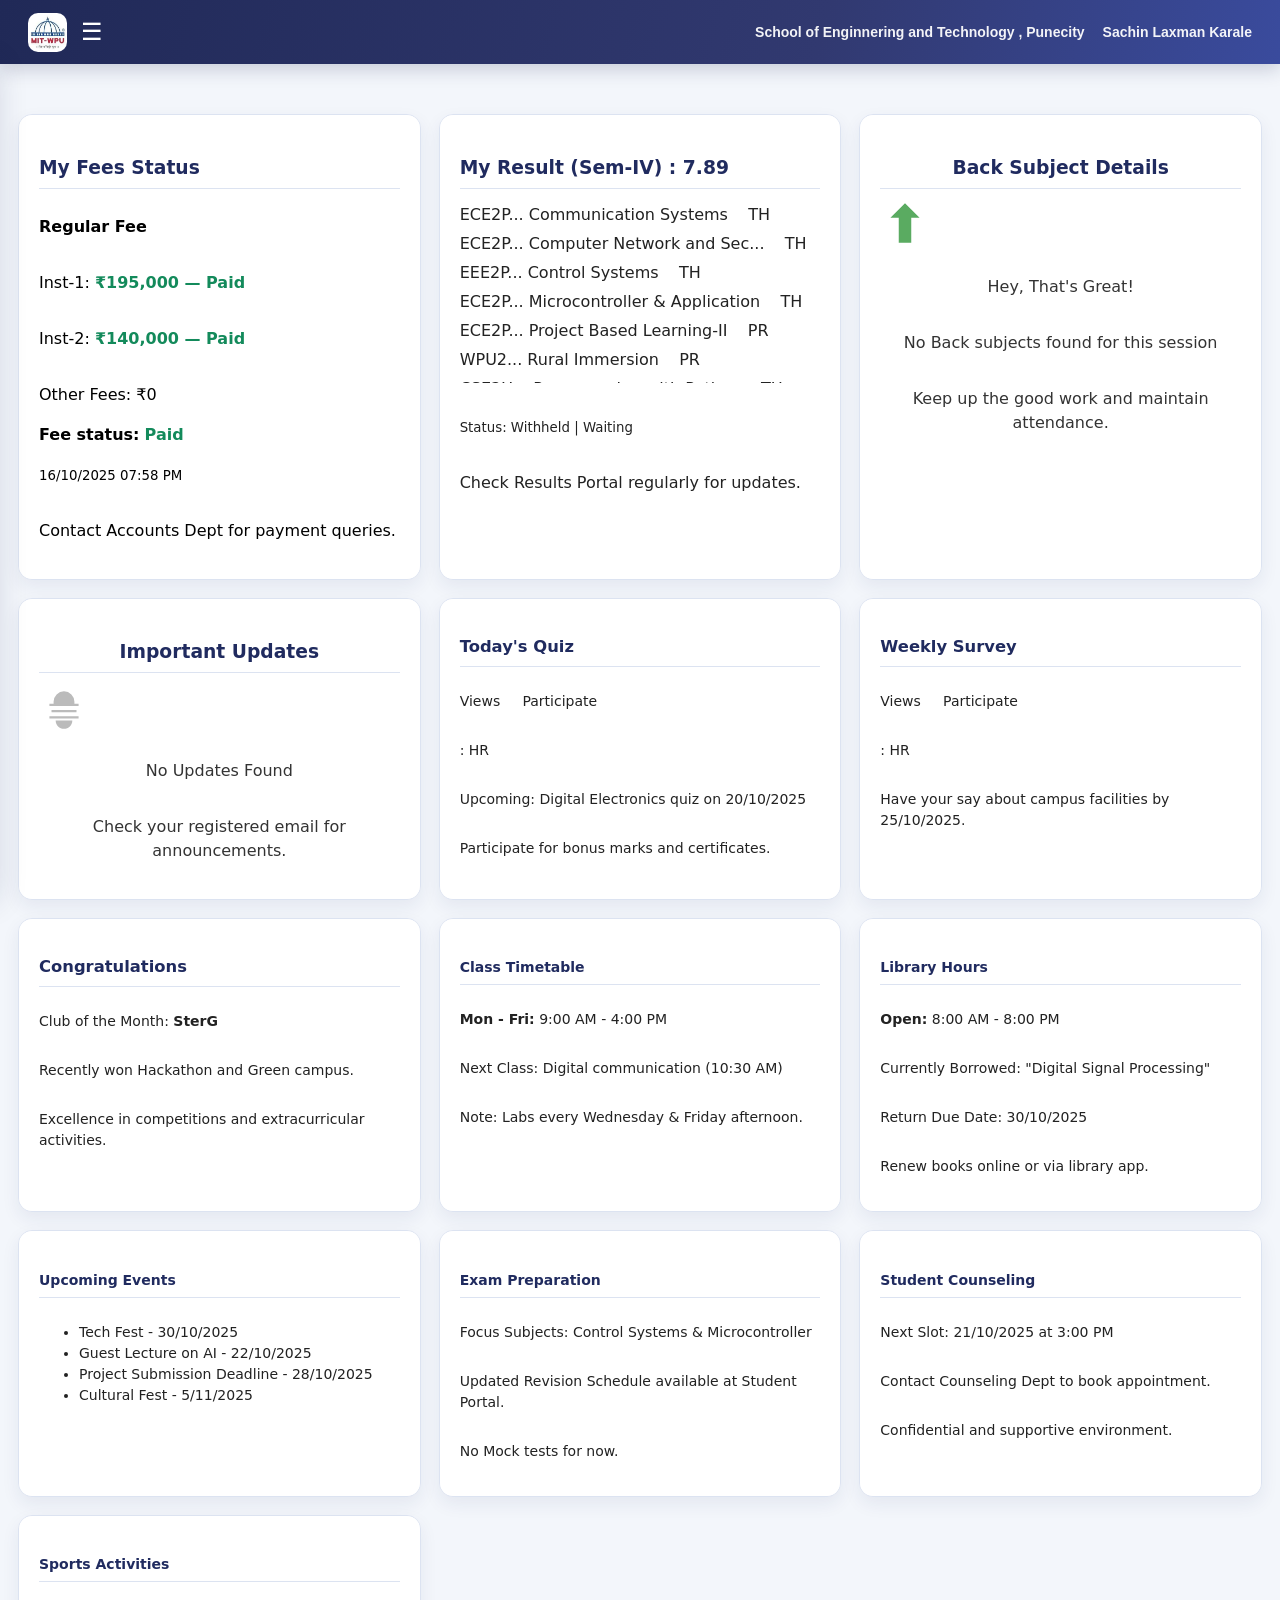
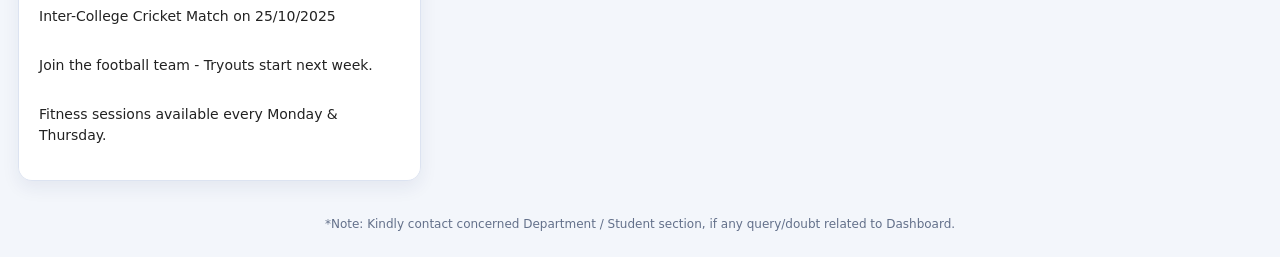
<file: index.html>
<!DOCTYPE html>
<html lang="en">
<head>
    <meta charset="UTF-8">
    <meta name="viewport" content="width=device-width, initial-scale=1.0">
    <title>Home page</title>
    <link  rel='stylesheet' href="home.css" >
    <link rel="stylesheet" href="portal.css">
    <script src="portal.js" defer></script>
    <link rel = "icon" href ="https://erp.mitwpu.edu.in/New_css/favicon/apple-touch-icon.png" >

</head>
<body>
    <style>
/* Navbar Container */
.navbar {
  color:#f0f0f0;
  position:fixed;
  margin:0;
  top:0;
  height:45px;

  


  display: flex;
  align-items: center;
  justify-content:left;

  
  background: #313970;
  
  font-family: Arial, sans-serif;
  
}

/* Left side: logo + hamburger */
.nav-left {
  display: flex;
  align-items: center;
  gap: 15px;
}

/* Logo */
.nav-left img {
  height: 40px;
}

/* Hamburger icon */
.hamburger {
  font-size: 26px;
  cursor: pointer;
  user-select: none;
  color: white;
}

/* Dropdown menu */
.menu-dropdown {
  display: none;
  position: absolute;
  top: 60px;
  left: 70px;
  background: white;
  border-radius: 6px;
  box-shadow: 0 4px 10px rgba(0,0,0,0.15);
  overflow: hidden;
  z-index: 1000;
}

.menu-dropdown a {
  display: block;
  padding: 10px 18px;
  text-decoration: none;
  color: #333;
  white-space: nowrap;
  transition: background 0.2s;
}

.menu-dropdown a:hover {
  background-color: #f0f0f0;
}

/* Right-side links */
.nav-links {
  display: flex;
  align-items: center;
  gap: 25px;
}

.nav-links a {
  text-decoration: none;
  color: white;
  font-weight: 800;
  transition: color 0.3s;

}
#title1{
    margin-left:30px;



}
#title2{
    margin-left:200px;
    padding-left:500px;


}

.nav-links a:hover {
  color: grey;
}

/* Responsive (optional) */
@media (max-width: 600px) {
  .nav-links {
    display: none;
  }
}
</style>
</head>
<body>

<!-- ✅ Navbar -->
<nav class="navbar">
  <div class="nav-left">
    <img src="[data-uri]" alt="Logo">
    <div class="hamburger" onclick="toggleMenu()">&#9776;</div>
  </div>

  <!-- Dropdown -->
  <div class="menu-dropdown" id="menuDropdown">
    <a href="login.html" >Login</a>
    <a href="profile.html">Profile</a>
    <a href="attendence.html">Attendence</a>
    <a href="timetable.html">Timetable</a>
    <a href="result.html">Result</a>
    <a href="onlinelibrary.html"> E-library</a>
    <a href = "Fees.html">Fee Payment</a>
    <a href="hallticket.html">HallTicket</a>
    <a href = "achievement.html" >Achievements</a>
    <a href="academics.html" >Academics</a>
  </div>

  <div class="nav-links">
    <a href="home.html" id ="title1">School of Enginnering and Technology , Punecity</a>
    <a href="profile.html" id ="title2">Sachin Laxman Karale</a>
   
  </div>
</nav>

</head>
<body>

    <!DOCTYPE html>
<html lang="en">
<head>
<meta charset="UTF-8" />
<meta name="viewport" content="width=device-width, initial-scale=1" />
<title>Home page</title>
<style>
  body {
    font-family: Arial, sans-serif;
    background: #f7f5f0;
    margin: 20px;
    color: #333;
  }

  .dashboard {
    background-color:white;

    display: flex;
    flex-wrap: wrap;
    margin: 0 -8px; /* compensate internal box margin */
  }

  .box {
    background: white;
    border-radius: 6px;
    box-shadow: 0 2px 5px rgb(0 0 0 / 0.1);
    padding: 16px 20px;
    flex: 1 1 30%;
    min-width: 300px;
    max-width: 33.33%;
    box-sizing: border-box;
    margin: 0 8px 0 8px;
    height: 300px; /* uniform height */
    display: flex;
    flex-direction: column;
    justify-content: flex-start;
    position: relative;
    color: #222;
    overflow: hidden;
  }

  /* Remove bottom margin, no gaps vertically */
  .dashboard .box:not(:nth-child(3n)) {
    margin-right: 0;
  }

  .box h3, .box h4 {
    margin-bottom: 10px;
    border-bottom: 1px solid #ddd;
    padding-bottom: 6px;
    font-weight: 700;
  }

  .fees-status .paid {
    color: green;
  }

  ul.result-list {
    list-style: none;
    padding-left: 0;
    margin-top: 4px;
    overflow-y: auto;
    max-height: 180px;
  }

  ul.result-list li {
    margin-bottom: 5px;
  }

  .back-subjects,
  .important-updates {
    text-align: center;
  }

  .important-updates svg,
  .back-subjects svg {
    width: 50px;
    height: 50px;
    margin-bottom: 10px;
  }

  .small {
    max-width: 22%;
    height: 300px;
  }

  .quiz, .survey, .congratulations,
  .new-box {
    font-size: 14px;
    overflow-y: auto;
  }

  /* Background images placeholders - replace with actual images */
  .fees-status {
    background: url('https://www.transparenttextures.com/patterns/asfalt-dark.png') no-repeat center center/cover;
    color: black;
  }
  .my-result {
    background: url('https://www.transparenttextures.com/patterns/diagmonds-light.png') no-repeat center center/cover;
  }
  .back-subjects {
    background: url('https://www.transparenttextures.com/patterns/gplay.png') no-repeat center center/cover;
    color: #333;
  }
  .important-updates {
    background: url('https://www.transparenttextures.com/patterns/geometry2.png') no-repeat center center/cover;
    color: #333;
  }

  /* Repeat for smaller boxes */
  .quiz {
    background: url('https://www.transparenttextures.com/patterns/escheresque.png') no-repeat center center/cover;
  }
  .survey {
    background: url('https://www.transparenttextures.com/patterns/wood-pattern.png') no-repeat center center/cover;
  }
  .congratulations {
    background: url('https://www.transparenttextures.com/patterns/cubes.png') no-repeat center center/cover;
  }

  /* New boxes row */
  .new-box {
    background: url('https://www.transparenttextures.com/patterns/diamond-upholstery.png') no-repeat center center/cover;
  }
  
  /* Overlay to soften background */
  .box::after {
    content: "";
    position: absolute;
    inset: 0;
    background-color: rgba(255,255,255,0.7);
    pointer-events: none;
  }

  /* Put content on top */
  .box > * {
    position: relative;
    z-index: 1;
  }

  .footer-note {
    margin-top: 20px;
    font-size: 12px;
    color: #999;
    text-align: center;
  }
</style>
</head>
<body>

<div class="dashboard">

  <div class="box fees-status">
    <h3>My Fees Status</h3>
    <p><strong>Regular Fee</strong></p>
    <p>Inst-1: <span class="paid">₹195,000 — Paid</span></p>
    <p>Inst-2: <span class="paid">₹140,000 — Paid</span></p>
    <p>Other Fees: ₹0</p>
    <div><strong>Fee status:</strong> <span class="paid">Paid</span></div>
    <p><small>16/10/2025 07:58 PM</small></p>
    <p>Contact Accounts Dept for payment queries.</p>
  </div>

  <div class="box my-result">
    <h3>My Result (Sem-IV) : 7.89</h3>
    <ul class="result-list">
      <li>ECE2P... Communication Systems &nbsp;&nbsp;&nbsp;TH</li>
      <li>ECE2P... Computer Network and Sec... &nbsp;&nbsp;&nbsp;TH</li>
      <li>EEE2P... Control Systems &nbsp;&nbsp;&nbsp;TH</li>
      <li>ECE2P... Microcontroller & Application &nbsp;&nbsp;&nbsp;TH</li>
      <li>ECE2P... Project Based Learning-II &nbsp;&nbsp;&nbsp;PR</li>
      <li>WPU2... Rural Immersion &nbsp;&nbsp;&nbsp;PR</li>
      <li>CSE2U... Programming with Python &nbsp;&nbsp;&nbsp;TH</li>
    </ul>
    <p><small>Status: Withheld | Waiting</small></p>
    <p>Check Results Portal regularly for updates.</p>
  </div>

  <div class="box back-subjects">
    <h3>Back Subject Details</h3>
    <svg viewBox="0 0 24 24" fill="#5AAB61" xmlns="http://www.w3.org/2000/svg">
      <path d="M9 21H15V12H9V21ZM12 2L5 9H9V15H15V9H19L12 2Z"/>
    </svg>
    <p>Hey, That's Great!</p>
    <p>No Back subjects found for this session</p>
    <p>Keep up the good work and maintain attendance.</p>
  </div>

  <div class="box important-updates">
    <h3>Important Updates</h3>
    <svg width="50" height="50" fill="#BBB" viewBox="0 0 24 24" xmlns="http://www.w3.org/2000/svg" style="margin-bottom:10px;">
      <path d="M12 22C14.21 22 16 20.21 16 18H8C8 20.21 9.79 22 12 22ZM19 17H5V16H19V17ZM17 10V9A5 5 0 0 0 7 9V10H5V11H19V10ZM18 14H6V13H18V14Z"/>
    </svg>
    <p>No Updates Found</p>
    <p>Check your registered email for announcements.</p>
  </div>

  <div class="box quiz small">
    <h3>Today's Quiz</h3>
    <p>Views &nbsp;&nbsp;&nbsp; Participate</p>
    <p>: HR</p>
    <p>Upcoming: Digital Electronics quiz on 20/10/2025</p>
    <p>Participate for bonus marks and certificates.</p>
  </div>

  <div class="box survey small">
    <h3>Weekly Survey</h3>
    <p>Views &nbsp;&nbsp;&nbsp; Participate</p>
    <p>: HR</p>
    <p>Have your say about campus facilities by 25/10/2025.</p>
  </div>

  <div class="box congratulations small">
    <h3>Congratulations</h3>
    <p>Club of the Month: <strong>SterG</strong></p>
    <p>Recently won Hackathon and Green campus.</p>
    <p>Excellence in competitions and extracurricular activities.</p>
  </div>

  <!-- New row of boxes -->

  <div class="box new-box">
    <h4>Class Timetable</h4>
    <p><strong>Mon - Fri:</strong> 9:00 AM - 4:00 PM</p>
    <p>Next Class: Digital communication (10:30 AM)</p>
    <p>Note: Labs every Wednesday & Friday afternoon.</p>
  </div>

  <div class="box new-box">
    <h4>Library Hours</h4>
    <p><strong>Open:</strong> 8:00 AM - 8:00 PM</p>
    <p>Currently Borrowed: "Digital Signal Processing"</p>
    <p>Return Due Date: 30/10/2025</p>
    <p>Renew books online or via library app.</p>
  </div>

  <div class="box new-box">
    <h4>Upcoming Events</h4>
    <ul>
      <li>Tech Fest - 30/10/2025</li>
      <li>Guest Lecture on AI - 22/10/2025</li>
      <li>Project Submission Deadline - 28/10/2025</li>
      <li>Cultural Fest - 5/11/2025</li>
    </ul>
  </div>

  <div class="box new-box">
    <h4>Exam Preparation</h4>
    <p>Focus Subjects: Control Systems & Microcontroller</p>
    <p>Updated Revision Schedule available at Student Portal.</p>
    <p>No Mock tests for now.</p>
  </div>

  <div class="box new-box">
    <h4>Student Counseling</h4>
    <p>Next Slot: 21/10/2025 at 3:00 PM</p>
    <p>Contact Counseling Dept to book appointment.</p>
    <p>Confidential and supportive environment.</p>
  </div>

  <div class="box new-box">
    <h4>Sports Activities</h4>
    <p>Inter-College Cricket Match on 25/10/2025</p>
    <p>Join the football team - Tryouts start next week.</p>
    <p>Fitness sessions available every Monday & Thursday.</p>
  </div>

</div>

<p class="footer-note">*Note: Kindly contact concerned Department / Student section, if any query/doubt related to Dashboard.</p>

</body>
</html>


<script>
function toggleMenu() {
  const menu = document.getElementById("menuDropdown");
  menu.style.display = (menu.style.display === "block") ? "none" : "block";
}
</script>
   

    
</body>
</html>
</file>
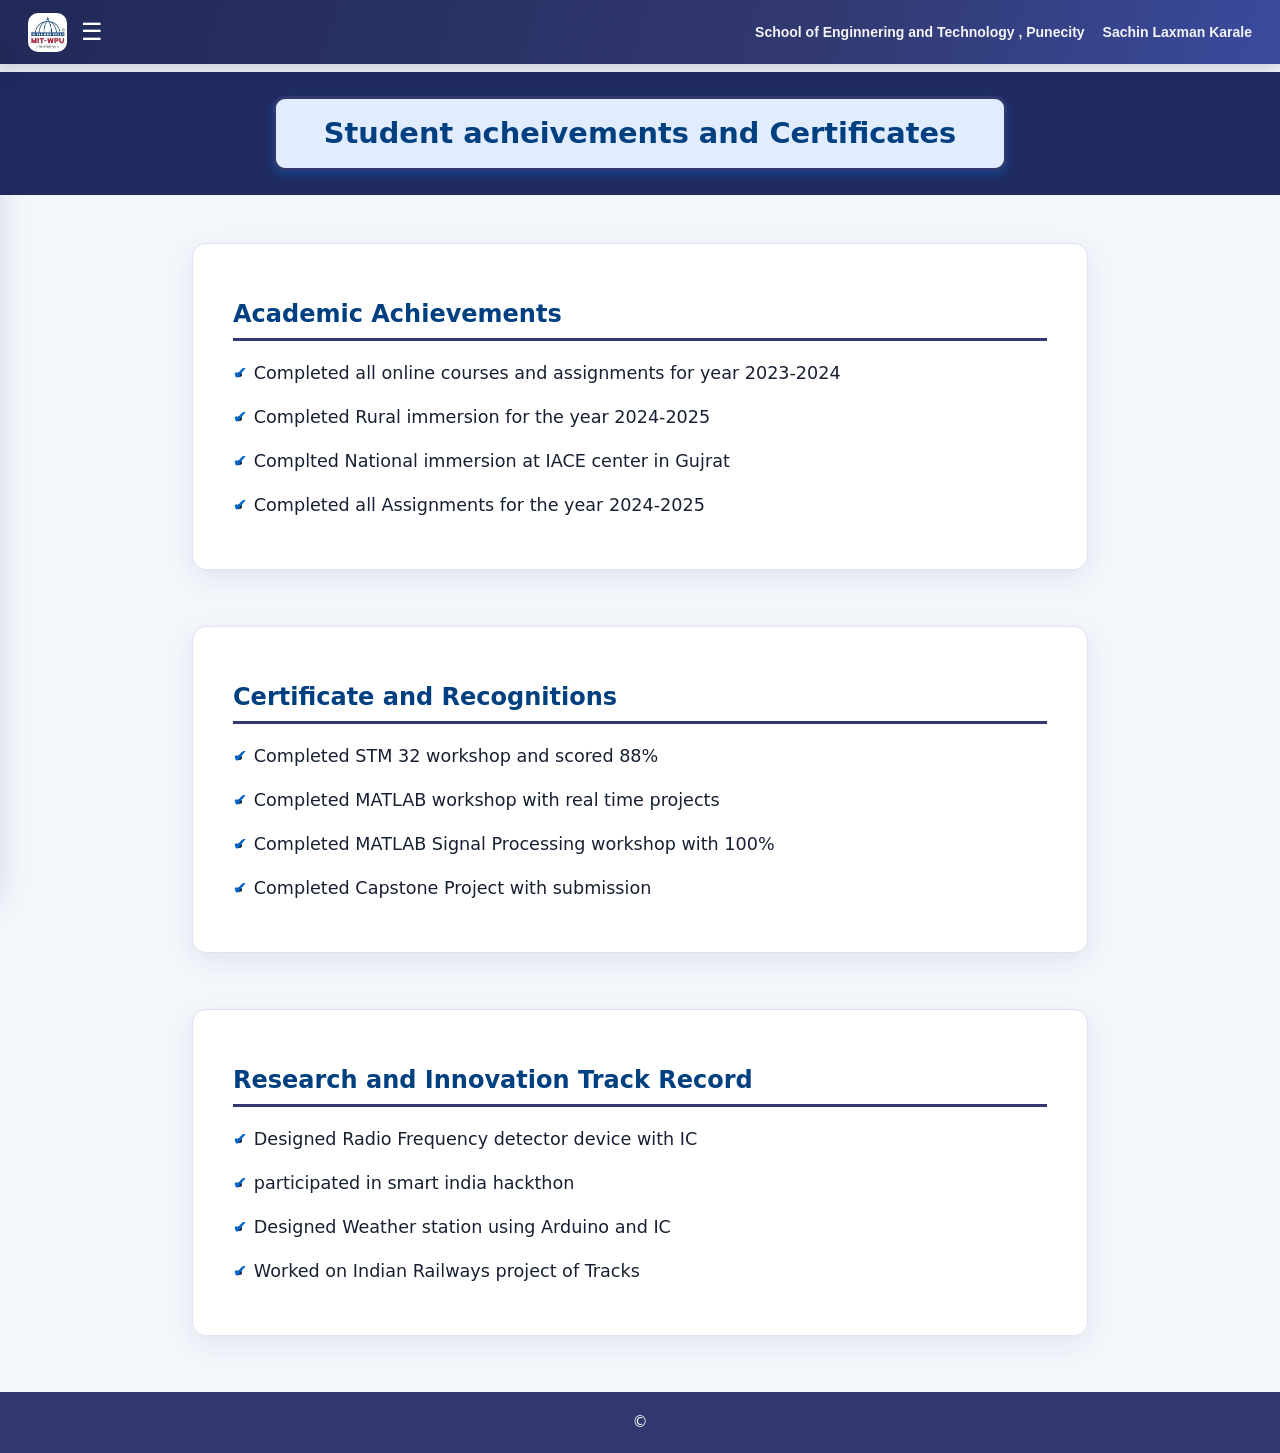
<file: achievement.html>
<!DOCTYPE html>
<html lang="en">
<head>
    <meta charset="UTF-8">
    <meta name="viewport" content="width=device-width, initial-scale=1.0">
    <title>MIT WPU Student login</title>
    
    <link rel = "icon" href ="https://erp.mitwpu.edu.in/New_css/favicon/apple-touch-icon.png" >
    <link rel="stylesheet" href="portal.css">
    <script src="portal.js" defer></script>


</head>
<body>
        <style>
/* Navbar Container */
.navbar {
  color:#f0f0f0;
  height:45px;
  width:100%;

  display: flex;
  align-items: center;
  justify-content:left;

  
  background: #313970;
  box-shadow: 0 2px 8px rgba(0,0,0,0.1);
  font-family: Arial, sans-serif;
  position: relative;
}

/* Left side: logo + hamburger */
.nav-left {
  display: flex;
  align-items: center;
  gap: 15px;
}
#title1{
    margin-left:30px;

}
#title2{
    margin-left:200px;
    padding-left:500px;

}

/* Logo */
.nav-left img {
  height: 40px;
}

/* Hamburger icon */
.hamburger {
  font-size: 26px;
  cursor: pointer;
  user-select: none;
  color: white;
}

/* Dropdown menu */
.menu-dropdown {
  display: none;
  position: absolute;
  top: 60px;
  left: 70px;
  background: white;
  border-radius: 6px;
  box-shadow: 0 4px 10px rgba(0,0,0,0.15);
  overflow: hidden;
  z-index: 1000;
}

.menu-dropdown a {
  display: block;
  padding: 10px 18px;
  text-decoration: none;
  color: #333;
  white-space: nowrap;
  transition: background 0.2s;
}

.menu-dropdown a:hover {
  background-color: #f0f0f0;
}

/* Right-side links */
.nav-links {
  display: flex;
  align-items: center;
  gap: 25px;
}

.nav-links a {
  text-decoration: none;
  color: white;
  font-weight: 700;
  transition: color 0.3s;
}

.nav-links a:hover {
  color: grey;
}

/* Responsive (optional) */
@media (max-width: 600px) {
  .nav-links {
    display: none;
  }
}
</style>
</head>
<body>

<!-- ✅ Navbar -->
<nav class="navbar">
  <div class="nav-left">
    <img src="[data-uri]" alt="Logo">
    <div class="hamburger" onclick="toggleMenu()">&#9776;</div>
  </div>

  <!-- Dropdown -->
  <div class="menu-dropdown" id="menuDropdown">
    <a href="profile.html">profile</a>
    <a href="attendence.html">attendence</a>
    <a href="timetable.html">timetable</a>
    <a href="result.html">result</a>
    <a href="onlinelibrary.html"> E-library</a>
    <a href = "Fees.html">Fees</a>
    <a href="hallticket.html">HallTicket</a>
    <a href = "achievement.html" >Achivements</a>
    <a href="academics.html" >Academics</a>
  </div>

  <div class="nav-links">
    <a href="home.html" id = "title1">School of Enginnering and Technology , Punecity</a>
    <a href="profile.html" id = "title2">Sachin Laxman Karale</a>
   
  </div>
</nav>

<!DOCTYPE html>
<html lang="en">

<head>
<meta charset="UTF-8" />
<meta name="viewport" content="width=device-width, initial-scale=1" />
<title>College Achievements & Track Record</title>
<style>
  body {
    font-family: 'Segoe UI', Tahoma, Geneva, Verdana, sans-serif;
    margin: 0;
    padding:0;

    background: #f0f4f9;
    color: #222;
  }
  header {
    background-color: #313970;
    padding: 1.5rem 2rem;
    display: flex;
    justify-content: center;
  }
  .header-button {
    border: 3px solid #313970;
    background-color: #e1ecff;
    color: #004080;
    font-weight: 700;
    font-size: 1.8rem;
    padding: 0.8rem 3rem;
    border-radius: 12px;
    box-shadow: 0 4px 10px rgba(0, 102, 204, 0.4);
    cursor: default;
    user-select: none;
    transition: background-color 0.3s ease, box-shadow 0.3s ease;
  }
  .header-button:hover {
    background-color: #c7d9ff;
    box-shadow: 0 6px 15px rgba(0, 102, 204, 0.6);
  }
  main {
    max-width: 960px;
    margin: 3rem auto;
    padding: 0 2rem;
  }
  h2 {
    color: #004080;
    border-bottom: 3px solid #313970;
    padding-bottom: 0.4rem;
    margin-bottom: 1rem;
    font-weight: 700;
  }
  section {
    margin-bottom: 3.5rem;
    background-color: white;
    box-shadow: 0 6px 16px rgb(0 0 0 / 0.12);
    border-radius: 15px;
    padding: 2rem 2.5rem;
    transition: transform 0.3s ease, box-shadow 0.3s ease;
  }
  section:hover {
    transform: translateY(-6px);
    box-shadow: 0 12px 30px rgb(0 0 0 / 0.18);
  }
  ul.achievement-list {
    padding-left: 1.3rem;
    line-height: 1.6;
    font-size: 1.1rem;
  }
  li {
    margin-bottom: 1rem;
    position: relative;
  }
  li::before {
    content: '✔';
    color: #0066cc;
    font-weight: 900;
    display: inline-block;
    width: 1.2em;
    margin-left: -1.2em;
  }
  footer {
    text-align: center;
    padding: 1.2rem 0;
    background-color: #313970;
    color: white;
    font-size: 0.95rem;
    margin-top: 4rem;
    user-select: none;
  }
</style>
</head>

<body>
<header>
  <div class="header-button">Student acheivements and Certificates</div>
</header>

<main>
  <section id="academic-achievements">
    <h2>Academic Achievements</h2>
    <ul class="achievement-list">
      <li>Completed all online courses and assignments for year 2023-2024</li>
      <li>Completed Rural immersion for the year 2024-2025</li>
      <li>Complted National immersion at IACE center in Gujrat </li>
      <li>Completed all Assignments for the year 2024-2025</li>
    </ul>
  </section>

  <section id="awards-and-recognitions">
    <h2>Certificate and Recognitions</h2>
    <ul class="achievement-list">
      <li>Completed STM 32 workshop and scored 88%</li>
      <li>Completed MATLAB workshop with real time projects</li>
      <li>Completed MATLAB Signal Processing workshop with 100% </li>
      <li>Completed Capstone Project with submission</li>
    </ul>
  </section>

  <section id="research-record">
    <h2>Research and Innovation Track Record</h2>
    <ul class="achievement-list">
      <li>Designed Radio Frequency detector device with IC</li>
      <li>participated in smart india hackthon </li>
      <li>Designed Weather station using Arduino and IC</li>
      <li>Worked on Indian Railways project of Tracks</li>
    </ul>
  </section>
</main>

<footer>
  &copy; 
</footer>

</body>

</html>









<script>
function toggleMenu() {
  const menu = document.getElementById("menuDropdown");
  menu.style.display = (menu.style.display === "block") ? "none" : "block";
}
</script>

    
</body>
</html>
</file>
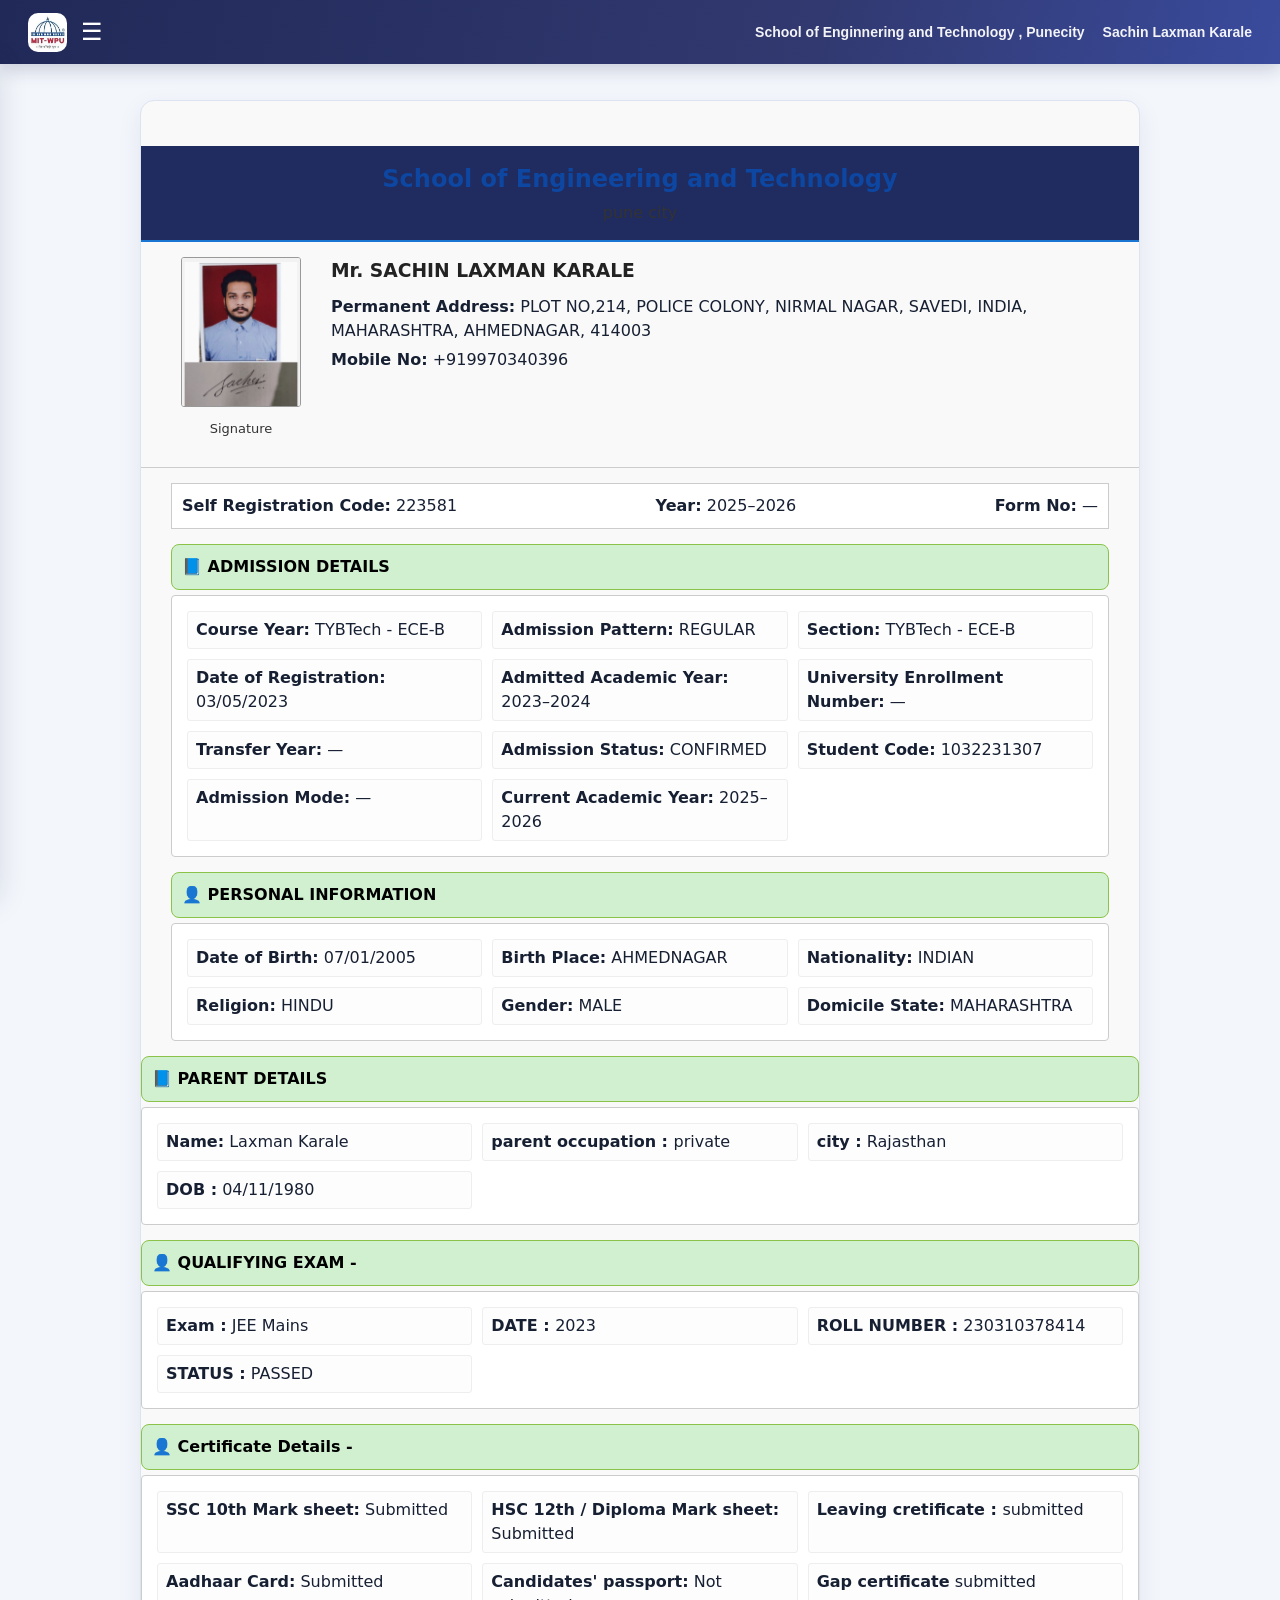
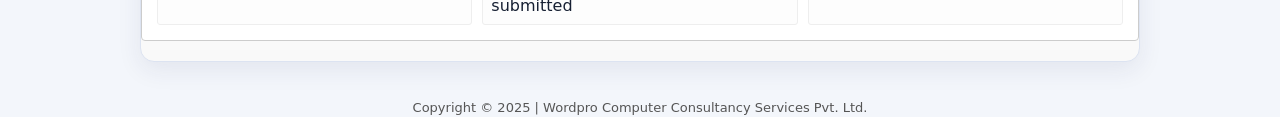
<file: profile.html>
<!DOCTYPE html>
<html lang="en">
<head>
    <title>Student Profile</title>
    <link rel = "icon" href ="https://erp.mitwpu.edu.in/New_css/favicon/apple-touch-icon.png" >
    <link rel="stylesheet" href="portal.css">
    <script src="portal.js" defer></script>

</head>
<body>
<style>
/* Navbar Container */
body{
    width:100% ;
    margin:0;
    padding:0;
    

}
.navbar {
  color:#f0f0f0;
  position:fixed;
  width: 100%;
  top:0;
  height: 45px;

  display: flex;
  align-items: center;
  justify-content:left;
  background: #313970;
  
  font-family: Arial, sans-serif;
  
}

/* Left side: logo + hamburger */
.nav-left {
  display: flex;
  align-items: center;
  gap: 15px;
}

/* Logo */
.nav-left img {
  height: 40px;
}

/* Hamburger icon */
.hamburger {
  font-size: 26px;
  cursor: pointer;
  user-select: none;
  color: white;
}

/* Dropdown menu */
.menu-dropdown {
  display: none;
  position: absolute;
  top: 60px;
  left: 70px;
  background: white;
  border-radius: 6px;
  box-shadow: 0 4px 10px rgba(0,0,0,0.15);
  overflow: hidden;
  z-index: 1000;
}

.menu-dropdown a {
  display: block;
  padding: 10px 18px;
  text-decoration: none;
  color: #333;
  white-space: nowrap;
  transition: background 0.2s;
}

.menu-dropdown a:hover {
  background-color: #f0f0f0;
}

/* Right-side links */
.nav-links {
  display: flex;
  align-items: center;
  
}

.nav-links a {
  text-decoration: none;
  color: white;
  font-weight: 800;
  transition: color 0.3s;
}
#title1{
    margin-left:30px;

}
#title2{
    margin-left:200px;
    padding-left:500px;

}

.nav-links a:hover {
  color: grey;
}

/* Responsive (optional) */
@media (max-width: 600px) {
  .nav-links {
    display: none;
  }
}
</style>
</head>
<body>

<!-- ✅ Navbar -->
<nav class="navbar">
  <div class="nav-left">
    <img src="[data-uri]" alt="Logo">
    <div class="hamburger" onclick="toggleMenu()">&#9776;</div>
  </div>

  <!-- Dropdown -->
  <div class="menu-dropdown" id="menuDropdown">
    <a href="profile.html">profile</a>
    <a href="attendence.html">attendence</a>
    <a href="result.html">timetable</a>
    <a href="result.html">result</a>
    <a href="onlinelibrary.html"> E-library</a>
    <a href = "Fees.html">Fees</a>
    <a href="hallticket.html">HallTicket</a>
    <a href = "achievement.html" >Achivements</a>
    <a href="academics.html" >Academics</a>
  </div>

  <div class="nav-links">
    <a href="home.html" id = "title1">School of Enginnering and Technology , Punecity</a>
    <a href="profile.html" id = "title2">Sachin Laxman Karale</a>
   
  </div>
</nav>

<script>
function toggleMenu() {
  const menu = document.getElementById("menuDropdown");
  menu.style.display = (menu.style.display === "block") ? "none" : "block";
}
</script>
    

<!-- ERP Profile Section -->
<div class="erp-container">
  <div class="erp-header">
    <h2>School of Engineering and Technology</h2>
    <p>pune city</p>
  </div>

  <div class="erp-profile">
    <div class="profile-photo">
      <img src="images/WhatsApp Image 2025-10-18 at 15.54.13.jpeg" alt="Profile Photo">
      <p class="signature">Signature</p>
    </div>

    <div class="profile-info">
      <h3>Mr. SACHIN LAXMAN KARALE</h3>
      <p><strong>Permanent Address:</strong> PLOT NO,214, POLICE COLONY, NIRMAL NAGAR, SAVEDI, INDIA, MAHARASHTRA, AHMEDNAGAR, 414003</p>
      <p><strong>Mobile No:</strong> +919970340396</p>
    </div>
  </div>

  <div class="academic-details">
    <div class="row">
      <div><strong>Self Registration Code:</strong> 223581</div>
      <div><strong>Year:</strong> 2025–2026</div>
      <div><strong>Form No:</strong> —</div>
    </div>

    <div class="section-title">📘 ADMISSION DETAILS</div>

    <div class="info-grid">
      <div><strong>Course Year:</strong> TYBTech - ECE-B</div>
      <div><strong>Admission Pattern:</strong> REGULAR</div>
      <div><strong>Section:</strong> TYBTech - ECE-B</div>
      <div><strong>Date of Registration:</strong> 03/05/2023</div>
      <div><strong>Admitted Academic Year:</strong> 2023–2024</div>
      <div><strong>University Enrollment Number:</strong> —</div>
      <div><strong>Transfer Year:</strong> —</div>
      <div><strong>Admission Status:</strong> CONFIRMED</div>
      <div><strong>Student Code:</strong> 1032231307</div>
      <div><strong>Admission Mode:</strong> —</div>
      <div><strong>Current Academic Year:</strong> 2025–2026</div>
    </div>

    <div class="section-title">👤 PERSONAL INFORMATION</div>

    <div class="info-grid">
      <div><strong>Date of Birth:</strong> 07/01/2005</div>
      <div><strong>Birth Place:</strong> AHMEDNAGAR</div>
      <div><strong>Nationality:</strong> INDIAN</div>
      <div><strong>Religion:</strong> HINDU</div>
      <div><strong>Gender:</strong> MALE</div>
      <div><strong>Domicile State:</strong> MAHARASHTRA</div>
    </div>
    </div>

    <div class="section-title">📘 PARENT DETAILS</div>

    <div class="info-grid">

        <div><strong>Name:</strong> Laxman Karale</div>
        <div><strong>parent occupation : </strong> private</div>
        <div><strong>city :</strong> Rajasthan</div>
        <div><strong>DOB :</strong> 04/11/1980</div>
    </div>
    <div class="section-title">👤 QUALIFYING EXAM -</div>

    <div class="info-grid">
        <div><strong>Exam :</strong> JEE Mains</div>
        <div><strong>DATE : </strong> 2023</div>
        <div><strong>ROLL NUMBER :</strong> 230310378414</div>
        <div><strong>STATUS :</strong> PASSED</div>
    </div>
    

    <div class="section-title">👤 Certificate Details -</div>

    <div class="info-grid">
        <div><strong>SSC 10th Mark sheet:</strong> Submitted</div>
        <div><strong>HSC 12th / Diploma Mark sheet:</strong> Submitted</div>
        <div><strong>Leaving cretificate : </strong>submitted</div>
        <div><strong>Aadhaar Card:</strong> Submitted</div>
        <div><strong>Candidates' passport:</strong> Not submitted</div>
        <div><strong>Gap certificate</strong> submitted</div>
    </div>
    </div>
    </div>
    </body>
  

  <footer class="erp-footer">
    Copyright © 2025 | Wordpro Computer Consultancy Services Pvt. Ltd.
  </footer>
</div>

<!-- CSS -->
<style>
  .erp-container {
    padding-top:45px;

    background: #f9f9f9;
    width: 90%;
    max-width: 1000px;
    margin: 20px auto;
    border: 1px solid #ddd;
    border-radius: 6px;
    box-shadow: 0 2px 6px rgba(0,0,0,0.1);
    padding-bottom: 20px;
  }

  .erp-header {
    background: #e3f2fd;
    border-bottom: 2px solid #1976d2;
    text-align: center;
    padding: 15px 0;
  }

  .erp-header h2 {
    color: #0d47a1;
    margin: 0;
  }

  .erp-header p {
    margin: 4px 0 0;
    color: #333;
    font-weight: 500;
  }

  .erp-profile {
    display: flex;
    padding: 15px 30px;
    border-bottom: 1px solid #ccc;
  }

  .profile-photo {
    width: 140px;
    text-align: center;
  }

  .profile-photo img {
    width: 120px;
    height: 150px;
    object-fit: cover;
    border: 1px solid #999;
    border-radius: 3px;
  }

  .signature {
    font-size: 13px;
    margin-top: 5px;
    color: #333;
  }

  .profile-info {
    flex: 1;
    padding-left: 20px;
  }

  .profile-info h3 {
    margin: 0 0 10px;
    color: #222;
  }

  .profile-info p {
    margin: 5px 0;
    line-height: 1.5;
  }

  .academic-details {
    padding: 0 30px;
  }

  .row {
    display: flex;
    justify-content: space-between;
    background: #fff;
    padding: 10px;
    border: 1px solid #ccc;
    margin: 15px 0;
  }

  .section-title {
    background: #d0f0d0;
    color: #000;
    font-weight: bold;
    padding: 10px;
    border-radius: 4px;
    border: 1px solid #8bc34a;
    margin: 15px 0 5px;
  }

.info-grid {
    display: grid;
    grid-template-columns: repeat(auto-fit, minmax(250px, 1fr));
    gap: 10px;
    background: #fff;
    border: 1px solid #ccc;
    padding: 15px;
    border-radius: 4px;
}

.info-grid div {
    background: #fdfdfd;
    padding: 6px 8px;
    border-radius: 3px;
    border: 1px solid #eee;
}

.erp-footer {
    text-align: center;
    font-size: 13px;
    color: #555;
    margin-top: 20px;
}
</style>

</body>
</html>
</file>
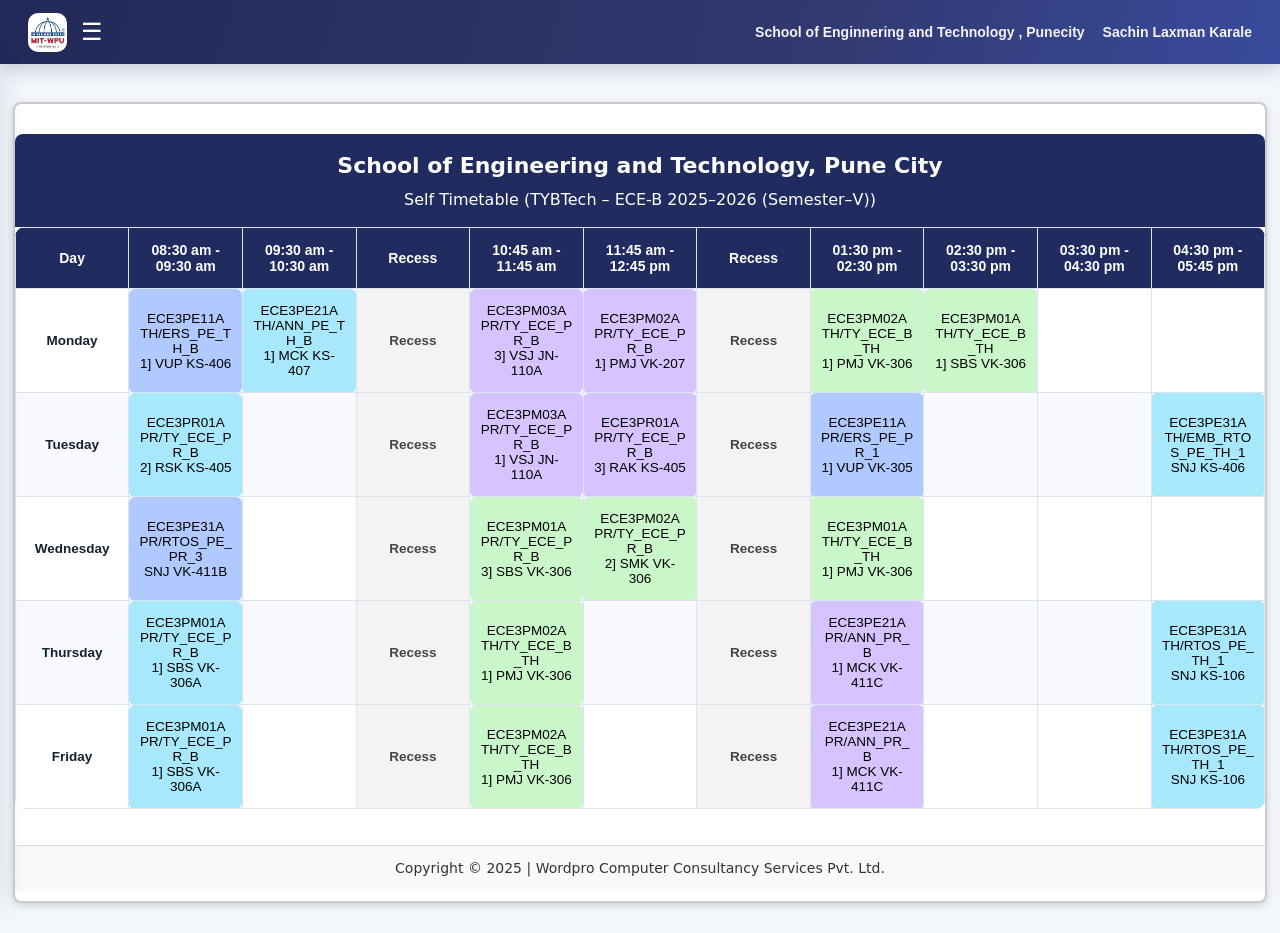
<file: timetable.html>
<head>
    <title>Student Profile</title>
    <link rel = "icon" href ="https://erp.mitwpu.edu.in/New_css/favicon/apple-touch-icon.png" >
    <link rel="stylesheet" href="portal.css">
    <script src="portal.js" defer></script>

<style>
/* Navbar Container */
body{
    margin:0;
    padding:0;

}
.navbar {
    width:100%;
    height:45px;
    

  top:0;

  color:#f0f0f0;

  display: flex;
  align-items: center;
  justify-content:left;

  
  background: #313970;
 
  font-family: Arial, sans-serif;
  position: fixed;

}
#title1{
    margin-left:30px;

}
#title2{
    margin-left:200px;
    padding-left:500px;

}

/* Left side: logo + hamburger */
.nav-left {
  display: flex;
  align-items: center;
  gap: 15px;
}

/* Logo */
.nav-left img {
  height: 40px;
}

/* Hamburger icon */
.hamburger {
  font-size: 26px;
  cursor: pointer;
  user-select: none;
  color: white;
}

/* Dropdown menu */
.menu-dropdown {
  display: none;
  position: absolute;
  top: 60px;
  left: 70px;
  background: white;
  border-radius: 6px;
  box-shadow: 0 4px 10px rgba(0,0,0,0.15);
  overflow: hidden;
  z-index: 1000;
}

.menu-dropdown a {
  display: block;
  padding: 10px 18px;
  text-decoration: none;
  color: #333;
  white-space: nowrap;
  transition: background 0.2s;
}

.menu-dropdown a:hover {
  background-color: #f0f0f0;
}

/* Right-side links */
.nav-links {
  display: flex;
  align-items: center;
  gap: 25px;
}

.nav-links a {
  text-decoration: none;
  color: white;
  font-weight: 700;
  transition: color 0.3s;
}

.nav-links a:hover {
  color: grey;
}

/* Responsive (optional) */
@media (max-width: 600px) {
  .nav-links {
    display: none;
  }
}
</style>
</head>
<body>

<!-- ✅ Navbar -->
<nav class="navbar">
  <div class="nav-left">
    <img src="[data-uri]" alt="Logo">
    <div class="hamburger" onclick="toggleMenu()">&#9776;</div>
  </div>

  <!-- Dropdown -->
  <div class="menu-dropdown" id="menuDropdown">
    <a href="profile.html">profile</a>
    <a href="attendence.html">attendence</a>
    <a href="timetable.html">timetable</a>
    <a href="result.html">result</a>
    <a href="onlinelibrary.html"> E-library</a>
    <a href = "Fees.html">Fees</a>
    <a href="hallticket.html">HallTicket</a>
    <a href = "achievement.html" >Achivements</a>
    <a href="academics.html" >Academics</a>
  </div>

  <div class="nav-links">
    <a href="home.html" id ="title1">School of Enginnering and Technology , Punecity</a>
    <a href="profile.html" id ="title2">Sachin Laxman Karale</a>
   
  </div>
</nav>

<script>
function toggleMenu() {
  const menu = document.getElementById("menuDropdown");
  menu.style.display = (menu.style.display === "block") ? "none" : "block";
}
</script>
    <script>function toggleMenu() {
  const menu = document.getElementById("menuDropdown");
  menu.style.display = (menu.style.display === "block") ? "none" : "block";
}</script>





<div class="erp-timetable-container">
  <div class="erp-header">
    <h2>School of Engineering and Technology, Pune City</h2>
    <p>Self Timetable (TYBTech – ECE-B  2025–2026 (Semester–V))</p>
  </div>

  <table class="erp-timetable">
    <thead>
      <tr>
        <th>Day</th>
        <th>08:30 am - 09:30 am</th>
        <th>09:30 am - 10:30 am</th>
        <th>Recess</th>
        <th>10:45 am - 11:45 am</th>
        <th>11:45 am - 12:45 pm</th>
        <th>Recess</th>
        <th>01:30 pm - 02:30 pm</th>
        <th>02:30 pm - 03:30 pm</th>
        <th>03:30 pm - 04:30 pm</th>
        <th>04:30 pm - 05:45 pm</th>
      </tr>
    </thead>

    <tbody>
      <tr>
        <td><strong>Monday</strong></td>
        <td class="subject blue">ECE3PE11A<br>TH/ERS_PE_TH_B<br>1] VUP KS-406</td>
        <td class="subject cyan">ECE3PE21A<br>TH/ANN_PE_TH_B<br>1] MCK KS-407</td>
        <td class="recess">Recess</td>
        <td class="subject violet">ECE3PM03A<br>PR/TY_ECE_PR_B<br>3] VSJ JN-110A</td>
        <td class="subject violet">ECE3PM02A<br>PR/TY_ECE_PR_B<br>1] PMJ VK-207</td>
        <td class="recess">Recess</td>
        <td class="subject green">ECE3PM02A<br>TH/TY_ECE_B_TH<br>1] PMJ VK-306</td>
        <td class="subject green">ECE3PM01A<br>TH/TY_ECE_B_TH<br>1] SBS VK-306</td>
        <td></td>
        <td></td>
      </tr>

      <tr>
        <td><strong>Tuesday</strong></td>
        <td class="subject cyan">ECE3PR01A<br>PR/TY_ECE_PR_B<br>2] RSK KS-405</td>
        <td></td>
        <td class="recess">Recess</td>
        <td class="subject violet">ECE3PM03A<br>PR/TY_ECE_PR_B<br>1] VSJ JN-110A</td>
        <td class="subject violet">ECE3PR01A<br>PR/TY_ECE_PR_B<br>3] RAK KS-405</td>
        <td class="recess">Recess</td>
        <td class="subject blue">ECE3PE11A<br>PR/ERS_PE_PR_1<br>1] VUP VK-305</td>
        <td></td>
        <td></td>
        <td class="subject cyan">ECE3PE31A<br>TH/EMB_RTOS_PE_TH_1<br>SNJ KS-406</td>
      </tr>

      <tr>
        <td><strong>Wednesday</strong></td>
        <td class="subject blue">ECE3PE31A<br>PR/RTOS_PE_PR_3<br>SNJ VK-411B</td>
        <td></td>
        <td class="recess">Recess</td>
        <td class="subject green">ECE3PM01A<br>PR/TY_ECE_PR_B<br>3] SBS VK-306</td>
        <td class="subject green">ECE3PM02A<br>PR/TY_ECE_PR_B<br>2] SMK VK-306</td>
        <td class="recess">Recess</td>
        <td class="subject green">ECE3PM01A<br>TH/TY_ECE_B_TH<br>1] PMJ VK-306</td>
        <td></td>
        <td></td>
        <td></td>
      </tr>

      <tr>
        <td><strong>Thursday</strong></td>
        <td class="subject cyan">ECE3PM01A<br>PR/TY_ECE_PR_B<br>1] SBS VK-306A</td>
        <td></td>
        <td class="recess">Recess</td>
        <td class="subject green">ECE3PM02A<br>TH/TY_ECE_B_TH<br>1] PMJ VK-306</td>
        <td></td>
        <td class="recess">Recess</td>
        <td class="subject violet">ECE3PE21A<br>PR/ANN_PR_B<br>1] MCK VK-411C</td>
        <td></td>
        <td></td>
        <td class="subject cyan">ECE3PE31A<br>TH/RTOS_PE_TH_1<br>SNJ KS-106</td>
      </tr>
      <tr>
        <td><strong>Friday</strong></td>
        <td class="subject cyan">ECE3PM01A<br>PR/TY_ECE_PR_B<br>1] SBS VK-306A</td>
        <td></td>
        <td class="recess">Recess</td>
        <td class="subject green">ECE3PM02A<br>TH/TY_ECE_B_TH<br>1] PMJ VK-306</td>
        <td></td>
        <td class="recess">Recess</td>
        <td class="subject violet">ECE3PE21A<br>PR/ANN_PR_B<br>1] MCK VK-411C</td>
        <td></td>
        <td></td>
        <td class="subject cyan">ECE3PE31A<br>TH/RTOS_PE_TH_1<br>SNJ KS-106</td>
      </tr>
      
    </tbody>
  </table>

  <footer class="erp-footer">
    Copyright © 2025 | Wordpro Computer Consultancy Services Pvt. Ltd.
  </footer>
</div>

<style>
  .erp-timetable-container {
    padding-top:30px;

    width: 98%;
    max-width: 1400px;
    margin: 30px auto;
    background: #fff;
    border: 2px solid #ccc;
    border-radius: 8px;
    box-shadow: 0 3px 8px rgba(0,0,0,0.15);
    padding-bottom: 10px;
  }

  .erp-header {
    background: #2a3281;
    color: white;
    text-align: center;
    padding: 15px 0;
    border-top-left-radius: 8px;
    border-top-right-radius: 8px;
  }

  .erp-header h2 {
    margin: 0;
    font-size: 22px;
  }

  .erp-header p {
    margin: 6px 0 0;
    font-size: 16px;
  }

  .erp-timetable {
    width: 100%;
    border-collapse: collapse;
    font-family: Arial, sans-serif;
    table-layout: fixed; /* makes columns equal width */
  }

  .erp-timetable th {
    background: #25317a;
    color: white;
    padding: 14px;
    border: 1px solid #ddd;
    font-size: 14px;
    text-align: center;
  }

  .erp-timetable td {
    border: 1px solid #bbb;
    text-align: center;
    vertical-align: middle;
    font-size: 13.5px;
    padding: 14px 10px;
    min-width: 100px;
    height: 75px;
    word-wrap: break-word;
  }

  .recess {
    background: #f3f3f3;
    font-weight: bold;
    color: #444;
    font-size: 14px;
  }

  .subject {
    color: #000;
    font-weight: 500;
    border-radius: 6px;
    padding: 8px;
    font-size: 13.5px;
  }

  .blue  { background: #b0caff; }
  .cyan  { background: #a8e8fc; }
  .violet{ background: #d6c3ff; }
  .green { background: #c9f7c9; }

  .erp-footer {
    text-align: center;
    font-size: 14px;
    color: #333;
    padding: 12px 0;
    border-top: 1px solid #ddd;
    background: #f9f9f9;
  }

  @media (max-width: 900px) {
    .erp-timetable { font-size: 11px; }
    .erp-timetable th, .erp-timetable td {
      padding: 6px;
      height: auto;
    }
  }
</style>
</file>
<file: home.css>
body{
    width:100%;
    margin:0;
    padding:0;

}

.navbar{
    z-index: 9999;
    margin: 0%;
    top:0;
    left:0;
    width: 100%;
    background-color: #313970;


}

#fa2{
    color:white;
    font-size:20px;
    margin-left:10px;
    margin-bottom:10px;
    


}
#fa3{
    margin-left:600px;
    border-left:100px;
    margin-top:15px;
    margin-bottom:15px;
    margin-right:0px;
    text-align:right;

    color:white;
    font-size:15px;

}
</file>
<file: portal.css>
/* Shared presentation layer — preserves existing content while unifying the portal. */
:root { --navy:#202b5f; --blue:#2f63d8; --ink:#172033; --muted:#63708a; --line:#dce3f1; --surface:#fff; --bg:#f3f6fb; --success:#138a5b; }
* { box-sizing:border-box; }
body { margin:0 !important; min-height:100vh; padding-top:72px !important; background:var(--bg) !important; color:var(--ink) !important; font-family:Inter,ui-sans-serif,system-ui,-apple-system,"Segoe UI",sans-serif !important; line-height:1.5; }
.navbar { position:fixed !important; z-index:1000 !important; inset:0 0 auto 0 !important; width:100% !important; height:64px !important; margin:0 !important; padding:0 28px !important; display:flex !important; align-items:center !important; justify-content:space-between !important; background:linear-gradient(105deg,#202957,#313970 64%,#3a4b9d) !important; box-shadow:0 5px 18px rgba(20,30,75,.2) !important; }
.nav-left { gap:14px !important; }.nav-left img { width:39px !important; height:39px !important; border-radius:10px; object-fit:cover; }.hamburger { font-size:24px !important; line-height:1; }.nav-links { gap:18px !important; min-width:0; }.nav-links a { color:#fff !important; font-size:14px; font-weight:600 !important; opacity:.94; }.nav-links a:hover { color:#dce8ff !important; }#title1,#title2 { margin:0 !important; padding:0 !important; }#title1 { max-width:540px; }
/* The existing hamburger now controls an app-style drawer rather than a small menu. */
.menu-dropdown { display:block !important; position:fixed !important; z-index:1100 !important; top:64px !important; bottom:0; left:0 !important; width:min(330px,86vw); min-width:0; padding:20px 14px; overflow-y:auto; border:0; border-right:1px solid var(--line); border-radius:0 !important; background:#fff; box-shadow:12px 0 30px rgba(20,30,75,.16) !important; transform:translateX(-105%); transition:transform .28s cubic-bezier(.2,.75,.25,1); }.menu-dropdown[style*="block"] { transform:translateX(0); }.menu-dropdown::before { content:"Student Portal"; display:block; margin:2px 10px 16px; padding-bottom:14px; border-bottom:1px solid var(--line); color:var(--navy); font-size:12px; font-weight:800; letter-spacing:.11em; text-transform:uppercase; }.menu-dropdown a { display:block; margin:3px 0; padding:12px 14px; border-radius:8px; color:var(--ink) !important; font-size:14px; font-weight:600; }.menu-dropdown a:hover { background:#edf3ff !important; color:var(--blue) !important; }
main,.container,.erp-container,.dashboard,.attendance-container,.content-container { max-width:1180px; margin-left:auto !important; margin-right:auto !important; }.container,.erp-container,section,.Resultbar,.dashboard,.content,.attendance-container { border:1px solid var(--line) !important; border-radius:14px !important; box-shadow:0 8px 24px rgba(32,43,95,.08) !important; }
button,.Show,.library-button { border-radius:8px !important; background:var(--blue) !important; box-shadow:0 3px 8px rgba(47,99,216,.18); transition:transform .18s ease,box-shadow .18s ease,background .18s ease; }button:hover,.Show:hover,.library-button:hover { transform:translateY(-1px); box-shadow:0 6px 14px rgba(47,99,216,.24); }input,select,textarea { border-color:#c8d2e4 !important; border-radius:8px !important; }input:focus,select:focus,textarea:focus { outline:3px solid rgba(47,99,216,.16); border-color:var(--blue) !important; }
table { background:var(--surface); overflow:hidden; border-radius:10px; }th { background:var(--navy) !important; }th,td { border-color:var(--line) !important; }tr:nth-child(even) { background:#f8faff !important; }
.dashboard { display:grid !important; grid-template-columns:repeat(3,minmax(0,1fr)); gap:18px; max-width:1280px; margin-top:24px !important; padding:18px; background:transparent !important; border:0 !important; box-shadow:none !important; }.dashboard .box { width:auto !important; min-width:0 !important; max-width:none !important; min-height:260px; height:auto !important; margin:0 !important; padding:20px !important; border:1px solid var(--line); border-radius:14px !important; background:var(--surface) !important; box-shadow:0 7px 18px rgba(32,43,95,.07) !important; transition:transform .18s ease,box-shadow .18s ease; }.dashboard .box:hover { transform:translateY(-3px); box-shadow:0 14px 25px rgba(32,43,95,.12) !important; }.dashboard .box::after { background:rgba(255,255,255,.84) !important; }.dashboard .box h3,.dashboard .box h4 { color:var(--navy); border-color:var(--line); }.dashboard .small { max-width:none !important; }.fees-status .paid { color:var(--success) !important; font-weight:800; }.footer-note { color:var(--muted) !important; margin:16px 24px 24px !important; }
.erp-container { margin-top:28px !important; overflow:hidden; }.erp-header,.sub-header,header { background:var(--navy) !important; }.profile-photo img { border:4px solid #e5ebf8; }.section-title { border-radius:8px !important; }footer { margin-top:36px !important; }
@media (max-width:900px) { body { padding-top:64px !important; }.navbar { padding:0 16px !important; }.nav-links a:first-child { display:none; }.dashboard { grid-template-columns:repeat(2,minmax(0,1fr)); padding:14px; gap:14px; }.dashboard .box { min-height:230px; } }
@media (max-width:600px) { .nav-links { display:flex !important; }.nav-links a:first-child { display:none; }.nav-links a:last-child { font-size:12px; max-width:150px; overflow:hidden; text-overflow:ellipsis; white-space:nowrap; }.dashboard { grid-template-columns:1fr; margin-top:12px !important; }.dashboard .box { min-height:0; }.container,.erp-container { width:calc(100% - 24px) !important; }table { display:block; overflow-x:auto; } }
</file>
